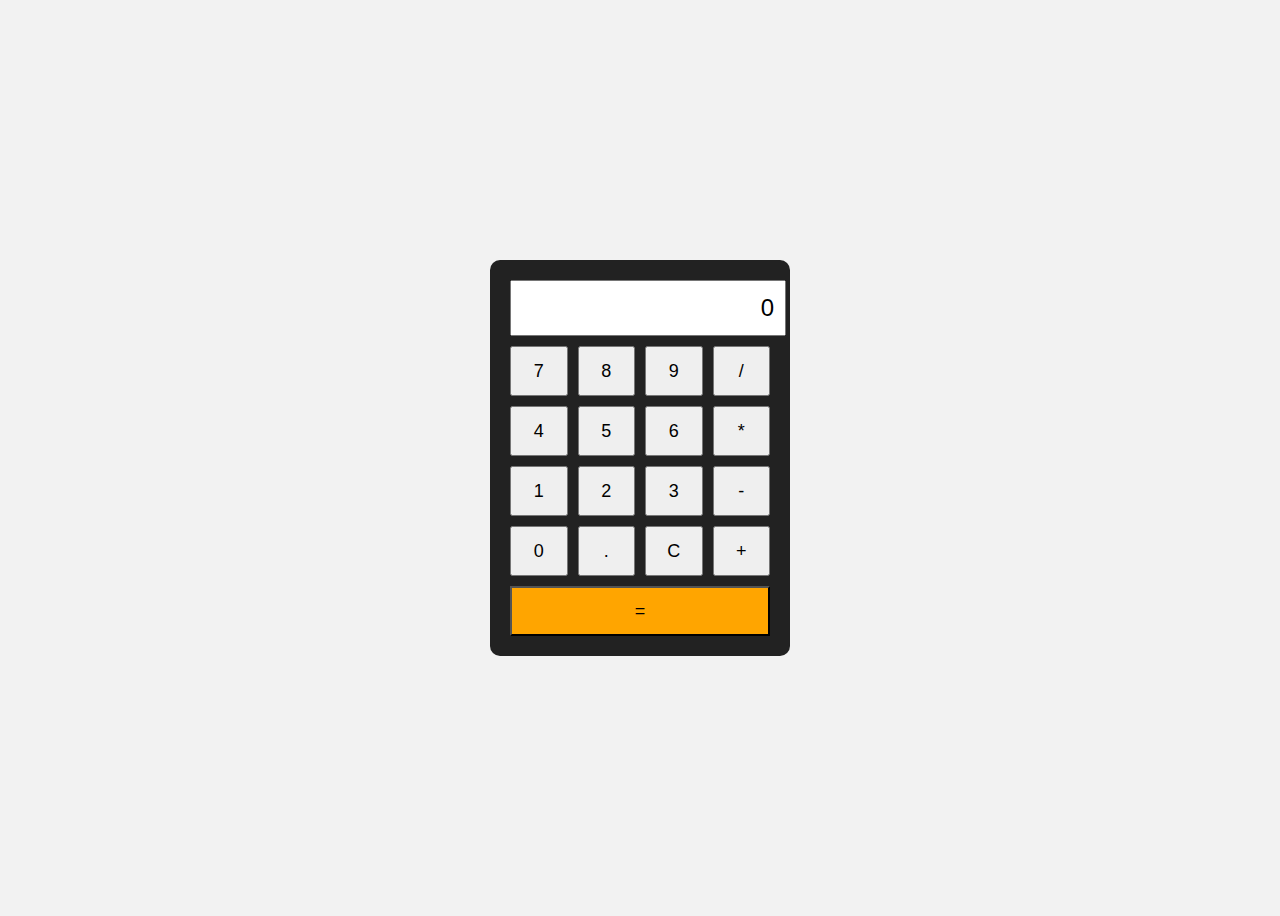
<file: calculator/index.html>
<!DOCTYPE html>
<html lang="ru">
<head>
    <meta charset="UTF-8">
    <meta name="viewport" content="width=device-width, initial-scale=1.0">
    <title>Калькулятор</title>
    <link rel="stylesheet" href="style.css">
</head>
<body>
    <div class="calculator">
        <input type="text"  id="display" readonly>
        <div class="buttons">
            <button>7</button>
            <button>8</button>
            <button>9</button>
            <button>/</button>

            <button>4</button>
            <button>5</button>
            <button>6</button>
            <button>*</button>

            <button>1</button>
            <button>2</button>
            <button>3</button>
            <button>-</button>

            <button>0</button>
            <button>.</button>
            <button id="clear">C</button>
            <button>+</button>

            <button class="equal">=</button>
        </div>
    </div>
    <script type="module" src="main.js"></script>
</body>
</html>
</file>
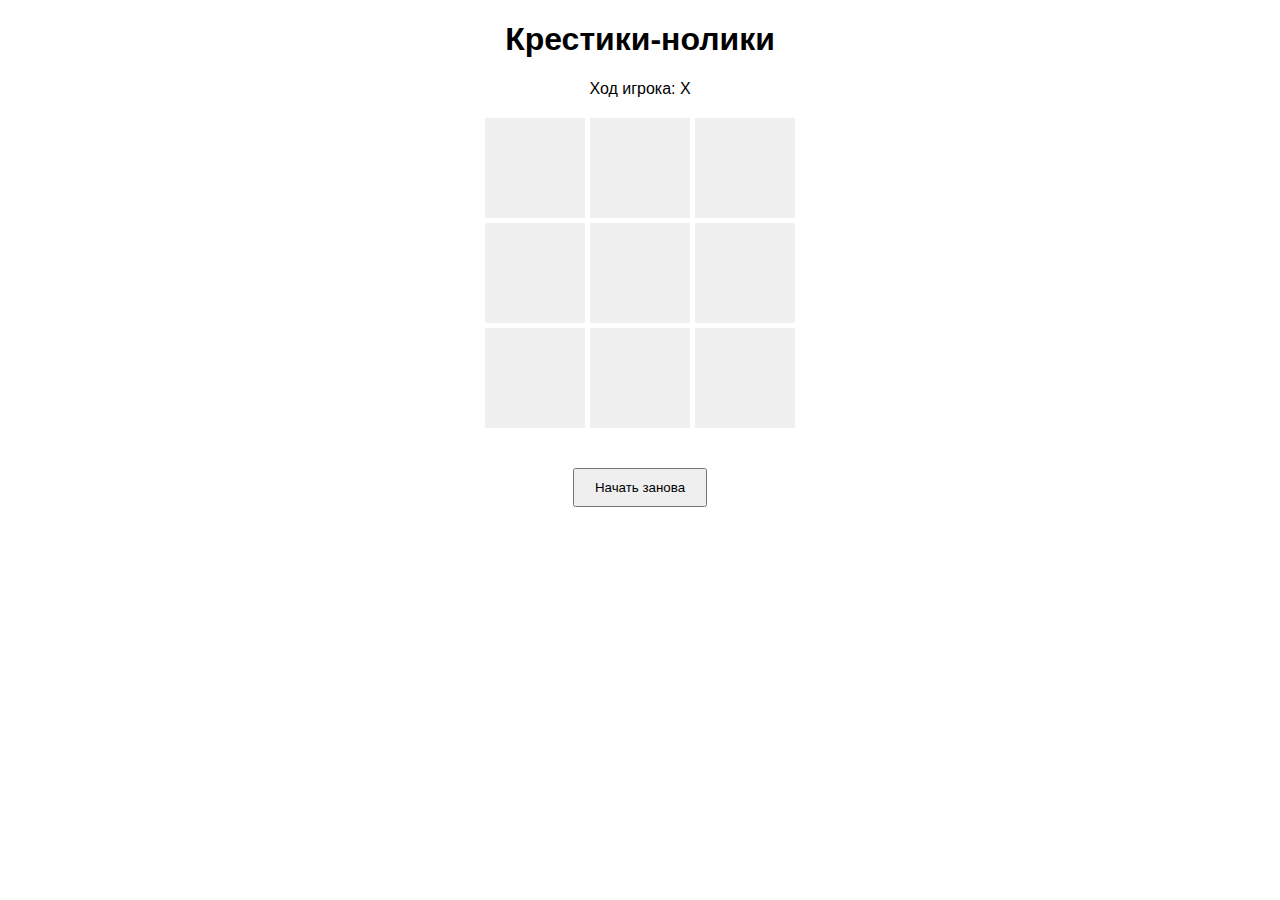
<file: tic-tac-toe/index.html>
<!DOCTYPE html>
<html lang="ru">
<head>
    <meta charset="UTF-8">
    <meta name="viewport" content="width=device-width, initial-scale=1.0">
    <title>Крестики-нолики</title>
    <link rel="stylesheet" href="style.css">
</head>
<body>
    <h1>Крестики-нолики</h1>
    <p id="status">Ход игрока: X</p>
    <div class="board">
        <div class="cell" data-index="0"></div>
        <div class="cell" data-index="1"></div>
        <div class="cell" data-index="2"></div>
        
        <div class="cell" data-index="3"></div>
        <div class="cell" data-index="4"></div>
        <div class="cell" data-index="5"></div>

        <div class="cell" data-index="6"></div>
        <div class="cell" data-index="7"></div>
        <div class="cell" data-index="8"></div>
    </div>
    <button id="restart">Начать занова</button>
    <script src="main.js"></script>
</body>
</html>
</file>
<file: calculator/style.css>
body {
    font-family: Arial, sans-serif;
    background-color: #f2f2f2;
    display: flex;
    justify-content: center;
    align-items: center;
    height: 100vh;
}
.calculator {
    background-color: #222;
    padding: 20px;
    border-radius: 10px;
    width: 260px;

}
#display {
    width: 100%;
    height: 50px;
    font-size: 24px;
    margin-bottom: 10px;
    text-align: right;
    padding-right: 10px;
}
.buttons {
    display: grid;
    grid-template-columns: repeat(4, 1fr);
    gap: 10px;
}
button {
    height: 50px;
    font-size: 18px;
    cursor: pointer;
}
.equal {
    grid-column: span 4;
    background-color: orange;
}
</file>
<file: tic-tac-toe/style.css>
body {
    font-family: Arial, sans-serif;
    text-align: center;
}
.board {
    display: grid;
    grid-template-columns: repeat(3, 100px);
    grid-gap: 5px;
    justify-content: center;
    margin: 20px auto;
}
.cell {
    width: 100px;
    height: 100px;
    background-color: #f0f0f0;
    font-size: 48px;
    display: flex;
    justify-content: center;
    align-items: center;
    cursor: pointer;
    user-select: none;
}
.cell:hover {
    background-color: #ddd;
}
button {
    margin-top: 20px;
    padding: 10px 20px;
}
</file>
